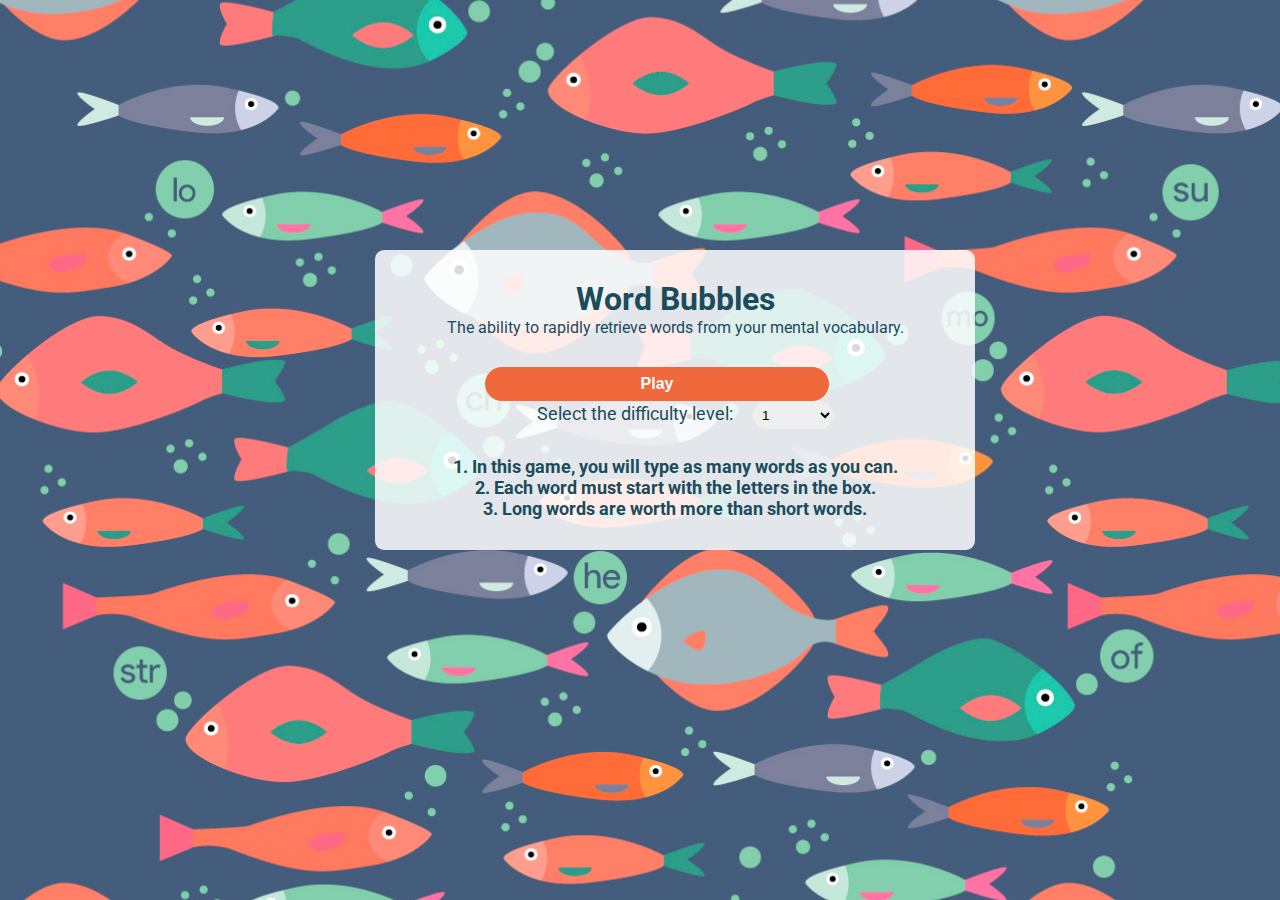
<file: index.html>
<!DOCTYPE html>
<html lang="en">
<head>
  <meta charset="UTF-8">
  <meta name="viewport" content="width=device-width, initial-scale=1.0">
  <title>Word Bubbles</title>
  <meta http-equiv="Content-Security-Policy" content="upgrade-insecure-requests"> 
  <link rel="stylesheet" href="https://use.fontawesome.com/releases/v5.11.2/css/all.css">
  <link href="https://fonts.googleapis.com/css2?family=Roboto:ital,wght@0,100;0,300;0,400;0,500;0,700;0,900;1,100;1,300;1,400;1,500;1,700;1,900&display=swap"
        rel="stylesheet">
  <link rel="stylesheet" href="styles.css">
</head>
<body>
  <div id="app"></div>
  <script src="script.js"></script>
</body>
</html>
</file>
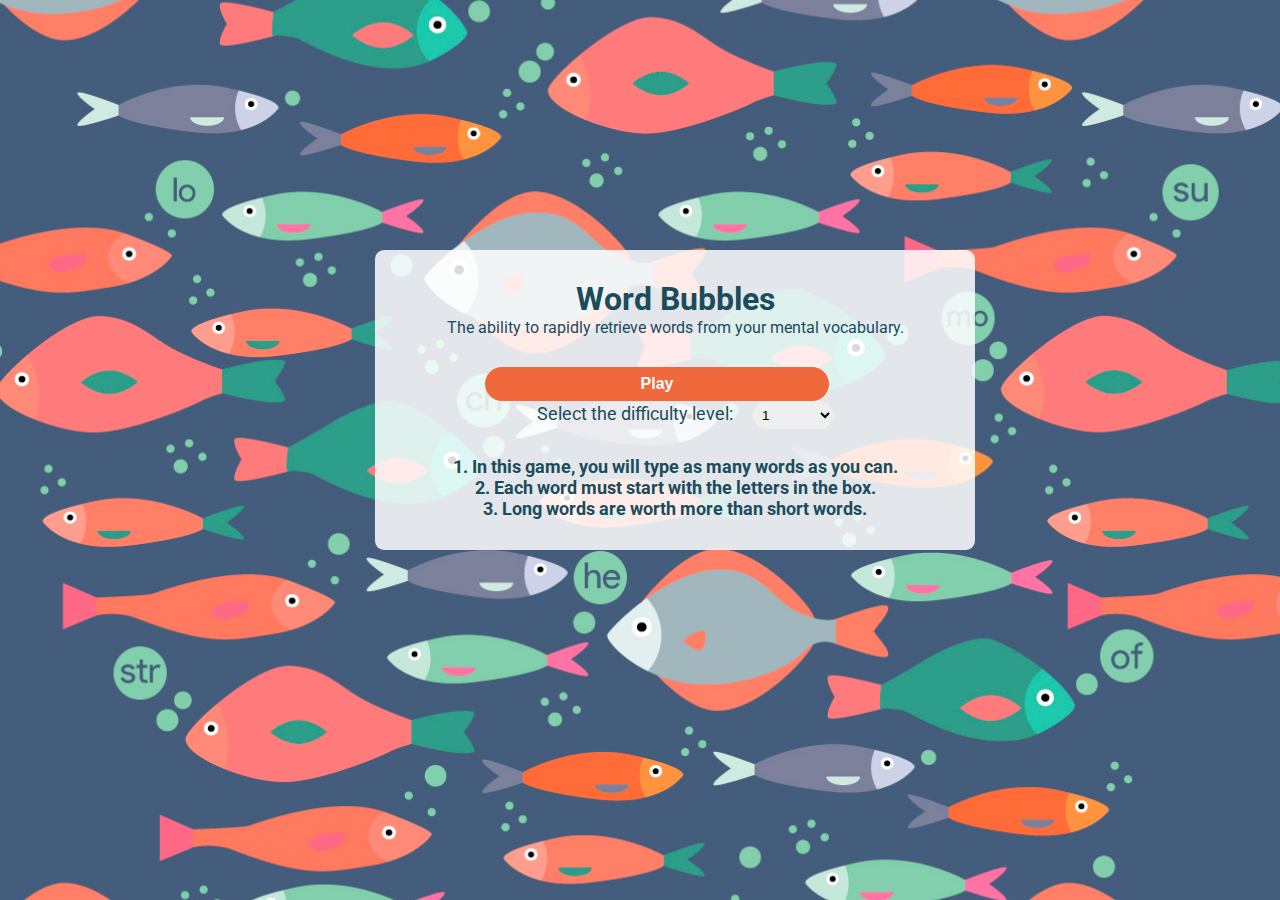
<file: wordBubbles.html>
<!DOCTYPE html>
<html lang="en">
<head>
  <meta charset="UTF-8">
  <meta name="viewport" content="width=device-width, initial-scale=1.0">
  <title>Word Bubbles</title>
  <meta http-equiv="Content-Security-Policy" content="upgrade-insecure-requests"> 
  <link rel="stylesheet" href="https://use.fontawesome.com/releases/v5.11.2/css/all.css">
  <link href="https://fonts.googleapis.com/css2?family=Roboto:ital,wght@0,100;0,300;0,400;0,500;0,700;0,900;1,100;1,300;1,400;1,500;1,700;1,900&display=swap"
        rel="stylesheet">
  <link rel="stylesheet" href="wordBubbles.css">
</head>
<body>
  <div id="app"></div>
  <script src="index.js"></script>
</body>
</html>
</file>
<file: styles.css>
* {
  margin: 0;
  padding: 0;
}

body {
  font-family: 'Roboto', 'Arial', sans-serif;
  box-sizing: border-box;
}

.own-game-main-container {
  background-image: url('../assets/img/wordbubbles/ownGame-startBackground-cut.png');
  background-repeat: no-repeat;
  height: 100vh;
  background-size: cover;
  background-position: center center;
}

.own-game-main-wrapper {
  position: absolute;
  width: 600px;
  height: 300px;
  border-radius: 9px;
  background-color: rgba(255, 255, 255, 0.85);
  left: calc(50% - 530px / 2);
  top: 250px;
}

.own-game-centered-block {
  margin-top: 30px;
  text-align: center;
}

.own-game-name-game {
  color: #1b4c5c
}

.own-game-description {
  color: #1a4a5f
}

button {
  transition: .3s;
}

#own-game-score {
  display: flex;
  flex-flow: column;
}

.own-game-score-points {
  font-size: 34px;
  color: #fff;
  text-align: center;
  opacity: 0;
  animation: opacityToggle 2.7s;
  -webkit-animation: opacityToggle 2.7s;
}

@-webkit-keyframes opacityToggle {
  0% {
    opacity: 1;
  }
  100% {
    opacity: 0;
  }
}

@keyframes opacityToggle {
  0% {
    opacity: 1;
  }
  100% {
    opacity: 0;
  }
}

.own-game-btn-wrapper {
  padding-top: 30px;
  width: 400px;
  margin: 0 auto;
}

.own-game-btn {
  border-radius: 17px;
  color: #fff;
  border: none;
  margin-left: 10px;
}

.own-game-how-to-play {
  width: 34px;
  text-align: center;
  font-size: 18px;
  font-weight: 800;
  height: 34px;
  outline: none;
  border: none;
  background-color: #969696;
}

.own-game-go-to-play {
  width: 86%;
  height: 34px;
  font-weight: 700;
  font-size: 16px;
  outline: none;
  border: none;
  background-color: #f0693c;
}

.own-game-btn:hover {
  background: #2EE59D;
  box-shadow: 0 15px 20px rgba(46, 229, 157, .4);
  color: white;
  transform: translateY(-5px);
}

button:active,
button:focus {
  outline: none;
}

.own-game-level-hard {
  position: absolute;
  left: 27%;
}

.own-game-hardness {
  margin-left: 16px;
  padding-left: 5px;
  border-radius: 14px;
  width: 80px;
  height: 28px;
  outline: none;
  border: none;
}

.own-game-hardness:active,
.own-game-hardness:hover {
  outline: none;
  border: none;
  border-radius: 14px;
}

.own-game-label-hardness {
  font-size: 18px;
  color: #1b4c5c;
}

.own-game-close-icon {
  position: absolute;
  right: 10px;
  width: 24px;
  height: 24px;
  outline: none;
  cursor: pointer;
  border: none;
  background-color: transparent;
  background-repeat: no-repeat;
  background-image: url('../assets/img/wordbubbles/close.png');
}

.own-game-close-icon:hover {
  transform: translateY(-5px);
}

.own-game-modal-window {
  position: absolute;
  left: calc(50% - 990px / 2);
  top: 150px;
  background-color: rgba(255, 255, 255, 0.9);
  height: 520px;
  width: 1000px;
  border-radius: 9px;
  padding: 15px;
}

.own-game-tooltip-points-wrapper {
  margin-top: 55px;
  text-align: center;
  color: #1b4c5c
}

.own-game-tooltip-points {
  font-size: 18px;
}

#own-game-modal-window-header {
  position: relative;
}

#own-game-how-to-play {
  position: absolute;
  color: #1b4c5c;
  text-align: center;
  left: calc(50% - 190px / 2);
}

.own-game-tooltip-points-column {
  justify-content: center;
  align-items: center;
}

.own-game-tooltip-img {
  width: 320px;
  padding-top: 40px;
}

#own-game-score-wrapper {
  text-align: center;
  padding-top: 90px;
  color: #fff;
  font-size: 55px;
}

.own-game-input-place {
  position: absolute;
  font-family: 'Roboto', sans-serif;
  display: flex;
  align-items: center;
  justify-content: center;
  bottom: 90px;
  width: 100%;
  color: rgb(33, 37, 41);
  height: 45px;
}

.own-game-game-input {
  width: calc(100% - 500px);
  border-radius: 22px;
  color: rgb(83, 94, 94);
  cursor: text;
  height: 44px;
  font-size: 22px;
  border: none;
  padding-left: 42px;
  outline: none;
}

.own-game-first-letters {
  position: relative;
  left: 40px;
  font-weight: 500;
  font-size: 22px;
}

.own-game-game-enter {
  height: 46px;
  width: 90px;
  border-radius: 23px;
  background-color: #f0693c;
  font-size: 18px;
  color: #fff;
  cursor: pointer;
  outline: none;
  border: none;
  margin-left: 10px;
}

.close-icon-game {
  position: absolute;
  top: 20px;
  right: 20px;
  width: 24px;
  height: 24px;
  outline: none;
  cursor: pointer;
  border: none;
  background-color: transparent;
  background-repeat: no-repeat;
  background-image: url('../assets/img/wordbubbles/close.png');
}

#own-game-output {
  position: absolute;
  top: 85px;
  left: 14px;
  width: 67px;
  height: 45px;
  text-align: center;
  border-radius: 5px;
  color: white;
  font-weight: 300;
  font-size: 32px;
  font-family: sans-serif;
}

#own-game-slider {
  display: none;
  position: absolute;
  height: 8px;
  bottom: 0;
  left: 0;
  background-color: white;
  width: 100%;
}

.own-game-ending-container {
  background-image: url('../assets/img/wordbubbles/ownGame-gameBackground-65.png');
  background-repeat: no-repeat;
  background-size: cover;
  background-position: center;
  height: 100vh;
}

#own-game__result-h1 {
  color: #1b4c5c;
  text-align: center;
}

#own-game__result-is {
  font-size: 50px;
  text-align: center;
  color: #1b4c5c;
  padding: 40px;
  font-weight: 300;
}

.own-game-modal-window-ending {
  position: absolute;
  left: calc(50% - 790px / 2);
  top: 150px;
  background-color: rgba(255, 255, 255, 0.9);
  height: 250px;
  width: 60%;
  border-radius: 9px;
  padding: 15px;
}

#own-game__previous-results {
  display: flex;
  flex-flow: row;
  justify-content: space-around;
  font-size: 20px;
  color: #f0693c;
  padding-top: 20px;
}

@media (max-width: 1024px) {
  .own-game-main-container {
    width: 1024px;
    height: 1366px;
  }

  .own-game-main-wrapper {
    width: 700px;
    height: 690px;
    left: calc(50% - 690px / 2);
    top: 150px;
  }

  .own-game-centered-block {
    margin-top: 60px;
  }

  .own-game-btn-wrapper {
    padding-top: 110px;
  }

  .own-game-name-game {
    font-size: 70px;
  }

  .own-game-description {
    font-size: 40px;
    padding-top: 30px;
  }

  .own-game-btn {
    border-radius: 45px;
    margin-left: 25px;
  }

  .own-game-how-to-play {
    width: 90px;
    text-align: center;
    font-size: 50px;
    height: 90px;
    font-weight: 700;
  }

  .own-game-go-to-play {
    width: 65%;
    height: 90px;
    font-weight: 500;
    font-size: 50px;
  }

  .own-game-modal-window {
    position: absolute;
    left: calc(50% - 820px / 2);
    top: 150px;
    background-color: rgba(255, 255, 255, 0.9);
    height: 1090px;
    width: 800px;
    border-radius: 9px;
    padding: 15px;

  }

  .own-game-tooltip-points-wrapper {
    display: none;
    flex-flow: column;
    justify-content: center;
    align-items: center;
    margin-top: 55px;
  }

  .own-game-tooltip-points {
    font-size: 30px;
  }

  #own-game-modal-window-header {
    position: relative;
  }

  #own-game-how-to-play {
    font-size: 50px;
    left: calc(50% - 365px / 2);
  }

  .own-game-tooltip-img {
    width: 420px;
    padding-top: 40px;
  }

  .own-game-label-hardness {
    font-size: 60px;
  }

  .own-game-hardness {
    font-size: 70px;
    height: 90px;
    width: 90px;
  }

  #own-game-output {
    position: absolute;
    top: 105px;
    left: 14px;
    border-radius: 5px;
    font-weight: 300;
    font-size: 32px;
  }
  
  #own-game-slider {
    display: none;
  }

  .own-game-input-place {
    bottom: 160px;
    height: 45px;
  }
  
  .own-game-game-input {
    width: 60%;
    border-radius: 50px;
    height: 100px;
    font-size: 60px;
    padding-left: 82px;
  }
  
  .own-game-first-letters {
    left: 81px;
    font-weight: 500;
    font-size: 60px;
  }
  
  .own-game-game-enter {
    height: 100px;
    width: 120px;
    border-radius: 50px;
    font-size: 40px;
    margin-left: 10px;
  }
  
  .own-game-score-points {
    font-size: 80px;
    color: #fff;
  }

  #own-game-score-wrapper {
    padding-top: 110px;
    font-size: 125px;
  }

  .own-game-ending-container {
    background-image: url('../assets/img/wordbubbles/ownGame-gameBackground-65.png');
    background-repeat: no-repeat;
    background-size: cover;
    background-position: center;
    width: 1024px;
    height: 1366px;
  }

  .own-game-modal-window-ending {
    left: calc(17% + 13px);
    top: 250px;
    height: 450px;
    width: 60%;
    border-radius: 9px;
    padding: 15px;
  }
  
  #own-game__result-h1 {
    font-size: 50px;
  }
  
  #own-game__result-is {
    font-size: 50px;
    text-align: center;
    color: #1b4c5c;
    padding: 40px;
    font-weight: 300;
  }
  
  #own-game__previous-results {
    display: flex;
    flex-flow: column;
    text-align: center;
    font-size: 35px;
    color: #f0693c;
    padding-top: 20px;
  }
}

@media (max-width: 768px) {
  .own-game-main-container {
    height: 1024px;
    width: 768px;
  }

  .own-game-main-wrapper {
    width: 700px;
    height: 600px;
    left: calc(50% - 700px / 2);
    top: 250px;
  }

  .own-game-btn-wrapper {
    padding-top: 30px;
  }

  .own-game-name-game {
    font-size: 60px;
  }

  .own-game-description {
    font-size: 38px;
    padding-top: 30px;
  }

  .own-game-btn {
    border-radius: 35px;
    margin-left: 25px;
  }

  .own-game-how-to-play {
    width: 70px;
    font-size: 40px;
    height: 70px;
    font-weight: 700;
  }

  .own-game-go-to-play {
    width: 65%;
    height: 70px;
    font-weight: 500;
    font-size: 40px;
  }

  .own-game-modal-window {
    position: absolute;
    left: calc(50% - 735px / 2);
    top: 50px;
    height: 900px;
    width: 700px;
  }

  #own-game-how-to-play {
    font-size: 50px;
    left: calc(50% - 365px / 2);
  }

  .own-game-tooltip-img {
    width: 300px;
    padding-top: 40px;
  }

  .own-game-label-hardness {
    font-size: 40px;
  }

  .own-game-hardness {
    font-size: 50px;
    height: 80px;
    width: 80px;
  }
  #own-game-output {
    position: absolute;
    top: 105px;
    left: 14px;
    border-radius: 5px;
    font-weight: 300;
    font-size: 32px;
  }
  
  #own-game-slider {
    height: 20px;
  }

  .own-game-input-place {
    position: absolute;
    font-family: 'Roboto', sans-serif;
    display: flex;
    align-items: center;
    justify-content: center;
    bottom: 140px;
    width: 100%;
    color: rgb(33, 37, 41);
    height: 45px;
  }
  
  .own-game-game-input {
    width: 60%;
    border-radius: 50px;
    height: 100px;
    font-size: 60px;
    padding-left: 82px;
  }
  
  .own-game-first-letters {
    left: 81px;
    font-weight: 500;
    font-size: 60px;
  }
  
  .own-game-game-enter {
    height: 100px;
    width: 120px;
    border-radius: 50px;
    font-size: 40px;
    margin-left: 10px;
  }
  
  .own-game-score-points {
    font-size: 80px;
    color: #fff;
  }

  #own-game-score-wrapper {
    padding-top: 110px;
    font-size: 125px;
  }
  .own-game-ending-container {
    background-image: url('../assets/img/wordbubbles/ownGame-gameBackground-65.png');
    background-repeat: no-repeat;
    background-size: cover;
    background-position: center;
    width: 768px;
    height: 1024px;
  }

  .own-game-modal-window-ending {
    left: calc(17% + 13px);
    top: 250px;
    height: 450px;
    width: 60%;
    border-radius: 9px;
    padding: 15px;
  }
  
  #own-game__result-h1 {
    font-size: 50px;
  }
  
  #own-game__result-is {
    font-size: 50px;
    text-align: center;
    color: #1b4c5c;
    padding: 40px;
    font-weight: 300;
  }
  
  #own-game__previous-results {
    font-size: 25px;
    color: #f0693c;
    padding-top: 20px;
  }
}

@media (max-width: 690px) {
  .own-game-main-container {
    height: 1014px;
  }

  .own-game-main-wrapper {
    width: 600px;
    height: 400px;
    left: calc(50% - 200px / 2);
    top: 250px;
  }

  .own-game-btn-wrapper {
    padding-top: 30px;
  }

  .own-game-name-game {
    font-size: 60px;
  }

  .own-game-description {
    font-size: 38px;
    padding-top: 30px;
  }

  .own-game-btn {
    border-radius: 35px;
    margin-left: 25px;
  }

  .own-game-how-to-play {
    width: 70px;
    font-size: 40px;
    height: 70px;
    font-weight: 700;
  }

  .own-game-go-to-play {
    width: 65%;
    height: 70px;
    font-weight: 500;
    font-size: 40px;
  }

  .own-game-modal-window {
    position: absolute;
    left: calc(50% - 735px / 2);
    top: 50px;
    height: 900px;
    width: 700px;
  }

  #own-game-how-to-play {
    font-size: 50px;
    left: calc(50% - 365px / 2);
  }

  .own-game-tooltip-img {
    width: 300px;
    padding-top: 40px;
  }
}

@media (max-width: 414px) {
  .own-game-main-container {
    height: 736px;
    width: 414px;
  }

  .own-game-main-wrapper {
    width: 390px;
    height: 510px;
    left: 3%;
    top: 170px;
  }

  .own-game-btn-wrapper {
    padding-top: 30px;
    width: 380px;
  }

  .own-game-name-game {
    font-size: 50px;
  }

  .own-game-description {
    font-size: 28px;
    padding-top: 30px;
  }

  .own-game-btn {
    border-radius: 25px;
    margin-left: 15px;
    font-size: 40px;
  }

  .own-game-how-to-play {
    width: 50px;
    height: 50px;
    font-weight: 700;
  }

  .own-game-go-to-play {
    width: 75%;
    height: 50px;
    font-weight: 500;
  }

  .own-game-label-hardness {
    font-size: 25px;
  }

  .own-game-hardness {
    font-size: 30px;
    height: 60px;
    width: 60px;
  }

  .own-game-modal-window {
    position: absolute;
    left: 3%;
    top: 90px;
    height: 550px;
    width: 355px;
    padding: 15px;
  }

  #own-game-how-to-play {
    font-size: 30px;
    left: 20%;
  }

  .own-game-tooltip-points {
    font-size: 20px;
  }
  .own-game-tooltip-img {
    width: 180px;
    padding-top: 10px;
  }
  
  .own-game-tooltip-points-wrapper {
    display: none;
    margin-top: 35px;
  }

  #own-game-output {
    top: 106px;
    left: 16px;
    font-size: 52px;
  }
  
  #own-game-slider {
    display: none;
  }

  .own-game-input-place {
    display: flex;
    flex-flow: column;
    bottom: 130px;
    height: 45px;
  }
  
  .own-game-game-input {
    width: 60%;
    border-radius: 10px;
    height: 80px;
    font-size: 33px;
    padding-left: 54px;
  }
  
  .own-game-first-letters {
    position: absolute;
    left: 70px;
    top: -18px;
    font-size: 35px;
  }
  
  .own-game-game-enter {
    height: 80px;
    width: calc(73% + 2px);
    border-radius: 10px;
    font-size: 35px;
    margin-left: 0;
  }
  
  .own-game-score-points {
    font-size: 50px;
    color: #fff;
  }

  #own-game-score-wrapper {
    padding-top: 110px;
    font-size: 80px;
  }

  .own-game-ending-container {
    background-image: url('../assets/img/wordbubbles/ownGame-gameBackground-65.png');
    background-repeat: no-repeat;
    background-size: cover;
    background-position: center;
    width: 414px;
    height: 736px;
  }

  .own-game-modal-window-ending {
    left: 10%;
    top: 150px;
    height: 400px;
    width: 73%;
    border-radius: 9px;
    padding: 15px;
  }
  
  #own-game__result-h1 {
    font-size: 50px;
  }
  
  #own-game__result-is {
    font-size: 40px;
    text-align: center;
    color: #1b4c5c;
    padding: 30px;
    font-weight: 300;
  }
  
  #own-game__previous-results {
    display: flex;
    flex-flow: column;
    text-align: center;
    font-size: 20px;
    color: #f0693c;
    padding-top: 20px;
  }
}

@media (max-width: 411px) and (min-width: 400px) {
  .own-game-main-container {
    height: 823px;
    width: 411px;
  }

  .own-game-main-wrapper {
    width: 390px;
    height: 510px;
    left: 3%;
    top: 170px;
  }

  .own-game-btn-wrapper {
    padding-top: 30px;
    width: 380px;
  }

  .own-game-name-game {
    font-size: 50px;
  }

  .own-game-description {
    font-size: 28px;
    padding-top: 30px;
  }

  .own-game-btn {
    border-radius: 25px;
    margin-left: 15px;
    font-size: 40px;
  }

  .own-game-how-to-play {
    width: 50px;
    height: 50px;
    font-weight: 700;
  }

  .own-game-go-to-play {
    width: 75%;
    height: 50px;
    font-weight: 500;
  }

  .own-game-label-hardness {
    font-size: 25px;
  }

  .own-game-hardness {
    font-size: 30px;
    height: 60px;
    width: 60px;
  }

  .own-game-modal-window {
    position: absolute;
    left: 3%;
    top: 90px;
    height: 550px;
    width: 355px;
    padding: 15px;
  }

  #own-game-how-to-play {
    font-size: 30px;
    left: 20%;
  }

  .own-game-tooltip-points {
    font-size: 20px;
  }
  .own-game-tooltip-img {
    width: 180px;
    padding-top: 10px;
  }
  
  .own-game-tooltip-points-wrapper {
    display: none;
    margin-top: 35px;
  }

    .own-game-ending-container {
    background-image: url('../assets/img/wordbubbles/ownGame-gameBackground-65.png');
    background-repeat: no-repeat;
    background-size: cover;
    background-position: center;
    width: 411px;
    height: 823px;
  }

  .own-game-modal-window-ending {
    left: 10%;
    top: 150px;
    height: 450px;
    width: 73%;
    border-radius: 9px;
    padding: 15px;
  }
  
  #own-game__result-h1 {
    font-size: 50px;
  }
  
  #own-game__result-is {
    font-size: 40px;
    text-align: center;
    color: #1b4c5c;
    padding: 30px;
    font-weight: 300;
  }
  
  #own-game__previous-results {
    display: flex;
    flex-flow: column;
    text-align: center;
    font-size: 23px;
    color: #f0693c;
    padding-top: 20px;
  }
}

@media (max-width: 375px) {
  .own-game-main-container {
    height: 812px;
    width: 375px;
  }

  .own-game-main-wrapper {
    width: 350px;
    height: 520px;
    left: calc(50% - 350px / 2);
    top: 130px;
  }

  .own-game-btn-wrapper {
    padding-top: 10px;
    width: 350px;
  }

  .own-game-name-game {
    font-size: 57px;
  }

  .own-game-description {
    font-size: 30px;
    padding-top: 30px;
  }

  .own-game-btn {
    border-radius: 35px;
    margin-left: 10px;
  }

  .own-game-how-to-play {
    width: 70px;
    font-size: 35px;
    height: 70px;
    font-weight: 700;
  }

  .own-game-go-to-play {
    width: 70%;
    height: 70px;
    font-weight: 500;
    font-size: 40px;
  }

  .own-game-level-hard {
    left: 8%;
  }
  .own-game-label-hardness {
    font-size: 28px;
  }

  .own-game-hardness {
    font-size: 28px;
    height: 60px;
    width: 60px;
  }

  .own-game-modal-window {
    position: absolute;
    left: 3%;
    top: 60px;
    height: 650px;
    width: 325px;
    padding: 15px;
  }

  #own-game-how-to-play {
    font-size: 30px;
    left: 20%;
  }

  .own-game-tooltip-points {
    font-size: 20px;
  }
  .own-game-tooltip-img {
    width: 200px;
    padding-top: 10px;
  }
  
  .own-game-tooltip-points-wrapper {
    display: none;
    margin-top: 35px;
  }

  #own-game-output {
    top: 106px;
    left: 16px;
    font-size: 52px;
  }
  
  #own-game-slider {
    display: none;
  }

  .own-game-input-place {
    display: flex;
    flex-flow: column;
    bottom: 130px;
    height: 45px;
  }
  
  .own-game-game-input {
    width: 60%;
    border-radius: 10px;
    height: 80px;
    font-size: 33px;
    padding-left: 64px;
  }
  
  .own-game-first-letters {
    position: absolute;
    left: 70px;
    top: -19px;
    font-size: 35px;
  }
  
  .own-game-game-enter {
    height: 80px;
    width: 77%;
    border-radius: 10px;
    font-size: 35px;
    margin-left: 0;
  }
  
  .own-game-score-points {
    font-size: 50px;
    color: #fff;
  }

  #own-game-score-wrapper {
    padding-top: 110px;
    font-size: 80px;
  }

  .own-game-ending-container {
    background-image: url('../assets/img/wordbubbles/ownGame-gameBackground-65.png');
    background-repeat: no-repeat;
    background-size: cover;
    background-position: center;
    width: 375px;
    height: 812px;
  }

  .own-game-modal-window-ending {
    left: 10%;
    top: 150px;
    height: 450px;
    width: 73%;
    border-radius: 9px;
    padding: 15px;
  }
  
  #own-game__result-h1 {
    font-size: 50px;
  }
  
  #own-game__result-is {
    font-size: 40px;
    text-align: center;
    color: #1b4c5c;
    padding: 30px;
    font-weight: 300;
  }
  
  #own-game__previous-results {
    display: flex;
    flex-flow: column;
    text-align: center;
    font-size: 20px;
    color: #f0693c;
    padding-top: 20px;
  }
}

@media (max-width: 360px) {
  .own-game-main-container {
    height: 640px;
    width: 360px;
  }

  .own-game-main-wrapper {
    width: 340px;
    height: 420px;
    left: calc(2% + 2px);
    top: 120px;
  }

  .own-game-btn-wrapper {
    padding-top: 20px;
    width: 350px;
  }

  .own-game-name-game {
    font-size: 40px;
  }

  .own-game-description {
    font-size: 25px;
    padding-top: 10px;
  }

  .own-game-btn {
    border-radius: 35px;
    margin-left: 10px;
    font-size: 40px;
  }

  .own-game-how-to-play {
    width: 50px;
    height: 50px;
    font-weight: 400;
  }

  .own-game-go-to-play {
    width: 70%;
    height: 50px;
    font-weight: 500;
  }

  .own-game-label-hardness {
    font-size: 20px;
  }

  .own-game-hardness {
    font-size: 20px;
    height: 50px;
    width: 50px;
  }

  .own-game-modal-window {
    position: absolute;
    left: 3%;
    top: 30px;
    height: 550px;
    width: 305px;
    padding: 15px;
  }

  #own-game-how-to-play {
    font-size: 30px;
    left: 20%;
  }

  .own-game-tooltip-points {
    font-size: 20px;
  }
  .own-game-tooltip-img {
    width: 180px;
    padding-top: 10px;
  }
  
  .own-game-tooltip-points-wrapper {
    display: none;
    margin-top: 35px;
  }

  .own-game-game-input {
    padding-left: 75px;
  }
  
  .own-game-first-letters {
    position: absolute;
    left: 66px;
    top: -17px;
    font-size: 35px;
  }

  .own-game-game-enter {
    width: 77%;
  }

  .own-game-ending-container {
    background-image: url('../assets/img/wordbubbles/ownGame-gameBackground-65.png');
    background-repeat: no-repeat;
    background-size: cover;
    background-position: center;
    width: 360px;
    height: 640px;
  }

  .own-game-modal-window-ending {
    left: 10%;
    top: 90px;
    height: 450px;
    width: 73%;
    border-radius: 9px;
    padding: 15px;
  }
  
  #own-game__result-h1 {
    font-size: 50px;
  }
  
  #own-game__result-is {
    font-size: 40px;
    text-align: center;
    color: #1b4c5c;
    padding: 30px;
    font-weight: 300;
  }
  
  #own-game__previous-results {
    display: flex;
    flex-flow: column;
    text-align: center;
    font-size: 23px;
    color: #f0693c;
    padding-top: 20px;
  }
}

@media (max-width: 330px) {
  .own-game-main-container {
    height: 568px;
    width: 320px;
  }

  .own-game-main-wrapper {
    width: 300px;
    height: 440px;
    left: calc(50% - 300px / 2);
    top: 60px;
  }

  .own-game-btn-wrapper {
    padding-top: 10px;
    width: 300px;
  }

  .own-game-name-game {
    font-size: 50px;
  }

  .own-game-description {
    font-size: 20px;
    padding-top: 20px;
  }

  .own-game-btn {
    border-radius: 40px;
    margin-left: 9px;
    font-size: 30px;
  }

  .own-game-how-to-play {
    width: 60px;
    height: 60px;
    font-weight: 700;
  }

  .own-game-go-to-play {
    width: 70%;
    height: 60px;
    font-weight: 500;
  }

  .own-game-modal-window {
    left: calc(1% + 1px);
    top: 60px;
    height: 470px;
    width: 280px;
    padding: 15px;
  }

  #own-game-how-to-play {
    font-size: 30px;
    left: 20%;
  }

  .own-game-tooltip-points {
    font-size: 16px;
  }
  .own-game-tooltip-img {
    width: 160px;
    padding-top: 10px;
  }
  
  .own-game-tooltip-points-wrapper {
    display: none;
    margin-top: 35px;
  }

  
  .own-game-input-place {
    bottom: 130px;
    height: 45px;
  }
  
  .own-game-game-input {
    width: 60%;
    border-radius: 10px;
    height: 80px;
    font-size: 33px;
    padding-left: 78px;
  }
  
  .own-game-first-letters {
    position: absolute;
    left: 60px;
    top: -18px;
    font-size: 35px;
  }
  
  .own-game-game-enter {
    height: 80px;
    width: 84%;
    border-radius: 10px;
    font-size: 35px;
    margin-left: 0;
  }
  
  .own-game-score-points {
    font-size: 50px;
    color: #fff;
  }

  #own-game-score-wrapper {
    padding-top: 110px;
    font-size: 80px;
  }

  .own-game-ending-container {
    background-image: url('../assets/img/wordbubbles/ownGame-gameBackground-65.png');
    background-repeat: no-repeat;
    background-size: cover;
    background-position: center;
    width: 320px;
    height: 568px;
  }

  .own-game-modal-window-ending {
    left: 10%;
    top: 40px;
    height: 450px;
    width: 70%;
    border-radius: 9px;
    padding: 15px;
  }
  
  #own-game__result-h1 {
    font-size: 50px;
  }
  
  #own-game__result-is {
    font-size: 40px;
    text-align: center;
    color: #1b4c5c;
    padding: 30px;
    font-weight: 300;
  }
  
  #own-game__previous-results {
    display: flex;
    flex-flow: column;
    text-align: center;
    font-size: 20px;
    color: #f0693c;
    padding-top: 20px;
  }
}
</file>
<file: wordBubbles.css>
* {
  margin: 0;
  padding: 0;
}

body {
  font-family: 'Roboto', 'Arial', sans-serif;
  box-sizing: border-box;
}

.own-game-main-container {
  background-image: url('../assets/img/wordbubbles/ownGame-startBackground-cut.png');
  background-repeat: no-repeat;
  height: 100vh;
  background-size: cover;
  background-position: center center;
}

.own-game-main-wrapper {
  position: absolute;
  width: 600px;
  height: 300px;
  border-radius: 9px;
  background-color: rgba(255, 255, 255, 0.85);
  left: calc(50% - 530px / 2);
  top: 250px;
}

.own-game-centered-block {
  margin-top: 30px;
  text-align: center;
}

.own-game-name-game {
  color: #1b4c5c
}

.own-game-description {
  color: #1a4a5f
}

button {
  transition: .3s;
}

#own-game-score {
  display: flex;
  flex-flow: column;
}

.own-game-score-points {
  font-size: 34px;
  color: #fff;
  text-align: center;
  opacity: 0;
  animation: opacityToggle 2.7s;
  -webkit-animation: opacityToggle 2.7s;
}

@-webkit-keyframes opacityToggle {
  0% {
    opacity: 1;
  }
  100% {
    opacity: 0;
  }
}

@keyframes opacityToggle {
  0% {
    opacity: 1;
  }
  100% {
    opacity: 0;
  }
}

.own-game-btn-wrapper {
  padding-top: 30px;
  width: 400px;
  margin: 0 auto;
}

.own-game-btn {
  border-radius: 17px;
  color: #fff;
  border: none;
  margin-left: 10px;
}

.own-game-how-to-play {
  width: 34px;
  text-align: center;
  font-size: 18px;
  font-weight: 800;
  height: 34px;
  outline: none;
  border: none;
  background-color: #969696;
}

.own-game-go-to-play {
  width: 86%;
  height: 34px;
  font-weight: 700;
  font-size: 16px;
  outline: none;
  border: none;
  background-color: #f0693c;
}

.own-game-btn:hover {
  background: #2EE59D;
  box-shadow: 0 15px 20px rgba(46, 229, 157, .4);
  color: white;
  transform: translateY(-5px);
}

button:active,
button:focus {
  outline: none;
}

.own-game-level-hard {
  position: absolute;
  left: 27%;
}

.own-game-hardness {
  margin-left: 16px;
  padding-left: 5px;
  border-radius: 14px;
  width: 80px;
  height: 28px;
  outline: none;
  border: none;
}

.own-game-hardness:active,
.own-game-hardness:hover {
  outline: none;
  border: none;
  border-radius: 14px;
}

.own-game-label-hardness {
  font-size: 18px;
  color: #1b4c5c;
}

.own-game-close-icon {
  position: absolute;
  right: 10px;
  width: 24px;
  height: 24px;
  outline: none;
  cursor: pointer;
  border: none;
  background-color: transparent;
  background-repeat: no-repeat;
  background-image: url('../assets/img/wordbubbles/close.png');
}

.own-game-close-icon:hover {
  transform: translateY(-5px);
}

.own-game-modal-window {
  position: absolute;
  left: calc(50% - 990px / 2);
  top: 150px;
  background-color: rgba(255, 255, 255, 0.9);
  height: 520px;
  width: 1000px;
  border-radius: 9px;
  padding: 15px;
}

.own-game-tooltip-points-wrapper {
  margin-top: 55px;
  text-align: center;
  color: #1b4c5c
}

.own-game-tooltip-points {
  font-size: 18px;
}

#own-game-modal-window-header {
  position: relative;
}

#own-game-how-to-play {
  position: absolute;
  color: #1b4c5c;
  text-align: center;
  left: calc(50% - 190px / 2);
}

.own-game-tooltip-points-column {
  justify-content: center;
  align-items: center;
}

.own-game-tooltip-img {
  width: 320px;
  padding-top: 40px;
}

#own-game-score-wrapper {
  text-align: center;
  padding-top: 90px;
  color: #fff;
  font-size: 55px;
}

.own-game-input-place {
  position: absolute;
  font-family: 'Roboto', sans-serif;
  display: flex;
  align-items: center;
  justify-content: center;
  bottom: 90px;
  width: 100%;
  color: rgb(33, 37, 41);
  height: 45px;
}

.own-game-game-input {
  width: calc(100% - 500px);
  border-radius: 22px;
  color: rgb(83, 94, 94);
  cursor: text;
  height: 44px;
  font-size: 22px;
  border: none;
  padding-left: 42px;
  outline: none;
}

.own-game-first-letters {
  position: relative;
  left: 40px;
  font-weight: 500;
  font-size: 22px;
}

.own-game-game-enter {
  height: 46px;
  width: 90px;
  border-radius: 23px;
  background-color: #f0693c;
  font-size: 18px;
  color: #fff;
  cursor: pointer;
  outline: none;
  border: none;
  margin-left: 10px;
}

.close-icon-game {
  position: absolute;
  top: 20px;
  right: 20px;
  width: 24px;
  height: 24px;
  outline: none;
  cursor: pointer;
  border: none;
  background-color: transparent;
  background-repeat: no-repeat;
  background-image: url('../assets/img/wordbubbles/close.png');
}

#own-game-output {
  position: absolute;
  top: 85px;
  left: 14px;
  width: 67px;
  height: 45px;
  text-align: center;
  border-radius: 5px;
  color: white;
  font-weight: 300;
  font-size: 32px;
  font-family: sans-serif;
}

#own-game-slider {
  display: none;
  position: absolute;
  height: 8px;
  bottom: 0;
  left: 0;
  background-color: white;
  width: 100%;
}

.own-game-ending-container {
  background-image: url('../assets/img/wordbubbles/ownGame-gameBackground-65.png');
  background-repeat: no-repeat;
  background-size: cover;
  background-position: center;
  height: 100vh;
}

#own-game__result-h1 {
  color: #1b4c5c;
  text-align: center;
}

#own-game__result-is {
  font-size: 50px;
  text-align: center;
  color: #1b4c5c;
  padding: 40px;
  font-weight: 300;
}

.own-game-modal-window-ending {
  position: absolute;
  left: calc(50% - 790px / 2);
  top: 150px;
  background-color: rgba(255, 255, 255, 0.9);
  height: 250px;
  width: 60%;
  border-radius: 9px;
  padding: 15px;
}

#own-game__previous-results {
  display: flex;
  flex-flow: row;
  justify-content: space-around;
  font-size: 20px;
  color: #f0693c;
  padding-top: 20px;
}

@media (max-width: 1024px) {
  .own-game-main-container {
    width: 1024px;
    height: 1366px;
  }

  .own-game-main-wrapper {
    width: 700px;
    height: 690px;
    left: calc(50% - 690px / 2);
    top: 150px;
  }

  .own-game-centered-block {
    margin-top: 60px;
  }

  .own-game-btn-wrapper {
    padding-top: 110px;
  }

  .own-game-name-game {
    font-size: 70px;
  }

  .own-game-description {
    font-size: 40px;
    padding-top: 30px;
  }

  .own-game-btn {
    border-radius: 45px;
    margin-left: 25px;
  }

  .own-game-how-to-play {
    width: 90px;
    text-align: center;
    font-size: 50px;
    height: 90px;
    font-weight: 700;
  }

  .own-game-go-to-play {
    width: 65%;
    height: 90px;
    font-weight: 500;
    font-size: 50px;
  }

  .own-game-modal-window {
    position: absolute;
    left: calc(50% - 820px / 2);
    top: 150px;
    background-color: rgba(255, 255, 255, 0.9);
    height: 1090px;
    width: 800px;
    border-radius: 9px;
    padding: 15px;

  }

  .own-game-tooltip-points-wrapper {
    display: none;
    flex-flow: column;
    justify-content: center;
    align-items: center;
    margin-top: 55px;
  }

  .own-game-tooltip-points {
    font-size: 30px;
  }

  #own-game-modal-window-header {
    position: relative;
  }

  #own-game-how-to-play {
    font-size: 50px;
    left: calc(50% - 365px / 2);
  }

  .own-game-tooltip-img {
    width: 420px;
    padding-top: 40px;
  }

  .own-game-label-hardness {
    font-size: 60px;
  }

  .own-game-hardness {
    font-size: 70px;
    height: 90px;
    width: 90px;
  }

  #own-game-output {
    position: absolute;
    top: 105px;
    left: 14px;
    border-radius: 5px;
    font-weight: 300;
    font-size: 32px;
  }
  
  #own-game-slider {
    display: none;
  }

  .own-game-input-place {
    bottom: 160px;
    height: 45px;
  }
  
  .own-game-game-input {
    width: 60%;
    border-radius: 50px;
    height: 100px;
    font-size: 60px;
    padding-left: 82px;
  }
  
  .own-game-first-letters {
    left: 81px;
    font-weight: 500;
    font-size: 60px;
  }
  
  .own-game-game-enter {
    height: 100px;
    width: 120px;
    border-radius: 50px;
    font-size: 40px;
    margin-left: 10px;
  }
  
  .own-game-score-points {
    font-size: 80px;
    color: #fff;
  }

  #own-game-score-wrapper {
    padding-top: 110px;
    font-size: 125px;
  }

  .own-game-ending-container {
    background-image: url('../assets/img/wordbubbles/ownGame-gameBackground-65.png');
    background-repeat: no-repeat;
    background-size: cover;
    background-position: center;
    width: 1024px;
    height: 1366px;
  }

  .own-game-modal-window-ending {
    left: calc(17% + 13px);
    top: 250px;
    height: 450px;
    width: 60%;
    border-radius: 9px;
    padding: 15px;
  }
  
  #own-game__result-h1 {
    font-size: 50px;
  }
  
  #own-game__result-is {
    font-size: 50px;
    text-align: center;
    color: #1b4c5c;
    padding: 40px;
    font-weight: 300;
  }
  
  #own-game__previous-results {
    display: flex;
    flex-flow: column;
    text-align: center;
    font-size: 35px;
    color: #f0693c;
    padding-top: 20px;
  }
}

@media (max-width: 768px) {
  .own-game-main-container {
    height: 1024px;
    width: 768px;
  }

  .own-game-main-wrapper {
    width: 700px;
    height: 600px;
    left: calc(50% - 700px / 2);
    top: 250px;
  }

  .own-game-btn-wrapper {
    padding-top: 30px;
  }

  .own-game-name-game {
    font-size: 60px;
  }

  .own-game-description {
    font-size: 38px;
    padding-top: 30px;
  }

  .own-game-btn {
    border-radius: 35px;
    margin-left: 25px;
  }

  .own-game-how-to-play {
    width: 70px;
    font-size: 40px;
    height: 70px;
    font-weight: 700;
  }

  .own-game-go-to-play {
    width: 65%;
    height: 70px;
    font-weight: 500;
    font-size: 40px;
  }

  .own-game-modal-window {
    position: absolute;
    left: calc(50% - 735px / 2);
    top: 50px;
    height: 900px;
    width: 700px;
  }

  #own-game-how-to-play {
    font-size: 50px;
    left: calc(50% - 365px / 2);
  }

  .own-game-tooltip-img {
    width: 300px;
    padding-top: 40px;
  }

  .own-game-label-hardness {
    font-size: 40px;
  }

  .own-game-hardness {
    font-size: 50px;
    height: 80px;
    width: 80px;
  }
  #own-game-output {
    position: absolute;
    top: 105px;
    left: 14px;
    border-radius: 5px;
    font-weight: 300;
    font-size: 32px;
  }
  
  #own-game-slider {
    height: 20px;
  }

  .own-game-input-place {
    position: absolute;
    font-family: 'Roboto', sans-serif;
    display: flex;
    align-items: center;
    justify-content: center;
    bottom: 140px;
    width: 100%;
    color: rgb(33, 37, 41);
    height: 45px;
  }
  
  .own-game-game-input {
    width: 60%;
    border-radius: 50px;
    height: 100px;
    font-size: 60px;
    padding-left: 82px;
  }
  
  .own-game-first-letters {
    left: 81px;
    font-weight: 500;
    font-size: 60px;
  }
  
  .own-game-game-enter {
    height: 100px;
    width: 120px;
    border-radius: 50px;
    font-size: 40px;
    margin-left: 10px;
  }
  
  .own-game-score-points {
    font-size: 80px;
    color: #fff;
  }

  #own-game-score-wrapper {
    padding-top: 110px;
    font-size: 125px;
  }
  .own-game-ending-container {
    background-image: url('../assets/img/wordbubbles/ownGame-gameBackground-65.png');
    background-repeat: no-repeat;
    background-size: cover;
    background-position: center;
    width: 768px;
    height: 1024px;
  }

  .own-game-modal-window-ending {
    left: calc(17% + 13px);
    top: 250px;
    height: 450px;
    width: 60%;
    border-radius: 9px;
    padding: 15px;
  }
  
  #own-game__result-h1 {
    font-size: 50px;
  }
  
  #own-game__result-is {
    font-size: 50px;
    text-align: center;
    color: #1b4c5c;
    padding: 40px;
    font-weight: 300;
  }
  
  #own-game__previous-results {
    font-size: 25px;
    color: #f0693c;
    padding-top: 20px;
  }
}

@media (max-width: 690px) {
  .own-game-main-container {
    height: 1014px;
  }

  .own-game-main-wrapper {
    width: 600px;
    height: 400px;
    left: calc(50% - 200px / 2);
    top: 250px;
  }

  .own-game-btn-wrapper {
    padding-top: 30px;
  }

  .own-game-name-game {
    font-size: 60px;
  }

  .own-game-description {
    font-size: 38px;
    padding-top: 30px;
  }

  .own-game-btn {
    border-radius: 35px;
    margin-left: 25px;
  }

  .own-game-how-to-play {
    width: 70px;
    font-size: 40px;
    height: 70px;
    font-weight: 700;
  }

  .own-game-go-to-play {
    width: 65%;
    height: 70px;
    font-weight: 500;
    font-size: 40px;
  }

  .own-game-modal-window {
    position: absolute;
    left: calc(50% - 735px / 2);
    top: 50px;
    height: 900px;
    width: 700px;
  }

  #own-game-how-to-play {
    font-size: 50px;
    left: calc(50% - 365px / 2);
  }

  .own-game-tooltip-img {
    width: 300px;
    padding-top: 40px;
  }
}

@media (max-width: 414px) {
  .own-game-main-container {
    height: 736px;
    width: 414px;
  }

  .own-game-main-wrapper {
    width: 390px;
    height: 510px;
    left: 3%;
    top: 170px;
  }

  .own-game-btn-wrapper {
    padding-top: 30px;
    width: 380px;
  }

  .own-game-name-game {
    font-size: 50px;
  }

  .own-game-description {
    font-size: 28px;
    padding-top: 30px;
  }

  .own-game-btn {
    border-radius: 25px;
    margin-left: 15px;
    font-size: 40px;
  }

  .own-game-how-to-play {
    width: 50px;
    height: 50px;
    font-weight: 700;
  }

  .own-game-go-to-play {
    width: 75%;
    height: 50px;
    font-weight: 500;
  }

  .own-game-label-hardness {
    font-size: 25px;
  }

  .own-game-hardness {
    font-size: 30px;
    height: 60px;
    width: 60px;
  }

  .own-game-modal-window {
    position: absolute;
    left: 3%;
    top: 90px;
    height: 550px;
    width: 355px;
    padding: 15px;
  }

  #own-game-how-to-play {
    font-size: 30px;
    left: 20%;
  }

  .own-game-tooltip-points {
    font-size: 20px;
  }
  .own-game-tooltip-img {
    width: 180px;
    padding-top: 10px;
  }
  
  .own-game-tooltip-points-wrapper {
    display: none;
    margin-top: 35px;
  }

  #own-game-output {
    top: 106px;
    left: 16px;
    font-size: 52px;
  }
  
  #own-game-slider {
    display: none;
  }

  .own-game-input-place {
    display: flex;
    flex-flow: column;
    bottom: 130px;
    height: 45px;
  }
  
  .own-game-game-input {
    width: 60%;
    border-radius: 10px;
    height: 80px;
    font-size: 33px;
    padding-left: 54px;
  }
  
  .own-game-first-letters {
    position: absolute;
    left: 70px;
    top: -18px;
    font-size: 35px;
  }
  
  .own-game-game-enter {
    height: 80px;
    width: calc(73% + 2px);
    border-radius: 10px;
    font-size: 35px;
    margin-left: 0;
  }
  
  .own-game-score-points {
    font-size: 50px;
    color: #fff;
  }

  #own-game-score-wrapper {
    padding-top: 110px;
    font-size: 80px;
  }

  .own-game-ending-container {
    background-image: url('../assets/img/wordbubbles/ownGame-gameBackground-65.png');
    background-repeat: no-repeat;
    background-size: cover;
    background-position: center;
    width: 414px;
    height: 736px;
  }

  .own-game-modal-window-ending {
    left: 10%;
    top: 150px;
    height: 400px;
    width: 73%;
    border-radius: 9px;
    padding: 15px;
  }
  
  #own-game__result-h1 {
    font-size: 50px;
  }
  
  #own-game__result-is {
    font-size: 40px;
    text-align: center;
    color: #1b4c5c;
    padding: 30px;
    font-weight: 300;
  }
  
  #own-game__previous-results {
    display: flex;
    flex-flow: column;
    text-align: center;
    font-size: 20px;
    color: #f0693c;
    padding-top: 20px;
  }
}

@media (max-width: 411px) and (min-width: 400px) {
  .own-game-main-container {
    height: 823px;
    width: 411px;
  }

  .own-game-main-wrapper {
    width: 390px;
    height: 510px;
    left: 3%;
    top: 170px;
  }

  .own-game-btn-wrapper {
    padding-top: 30px;
    width: 380px;
  }

  .own-game-name-game {
    font-size: 50px;
  }

  .own-game-description {
    font-size: 28px;
    padding-top: 30px;
  }

  .own-game-btn {
    border-radius: 25px;
    margin-left: 15px;
    font-size: 40px;
  }

  .own-game-how-to-play {
    width: 50px;
    height: 50px;
    font-weight: 700;
  }

  .own-game-go-to-play {
    width: 75%;
    height: 50px;
    font-weight: 500;
  }

  .own-game-label-hardness {
    font-size: 25px;
  }

  .own-game-hardness {
    font-size: 30px;
    height: 60px;
    width: 60px;
  }

  .own-game-modal-window {
    position: absolute;
    left: 3%;
    top: 90px;
    height: 550px;
    width: 355px;
    padding: 15px;
  }

  #own-game-how-to-play {
    font-size: 30px;
    left: 20%;
  }

  .own-game-tooltip-points {
    font-size: 20px;
  }
  .own-game-tooltip-img {
    width: 180px;
    padding-top: 10px;
  }
  
  .own-game-tooltip-points-wrapper {
    display: none;
    margin-top: 35px;
  }

    .own-game-ending-container {
    background-image: url('../assets/img/wordbubbles/ownGame-gameBackground-65.png');
    background-repeat: no-repeat;
    background-size: cover;
    background-position: center;
    width: 411px;
    height: 823px;
  }

  .own-game-modal-window-ending {
    left: 10%;
    top: 150px;
    height: 450px;
    width: 73%;
    border-radius: 9px;
    padding: 15px;
  }
  
  #own-game__result-h1 {
    font-size: 50px;
  }
  
  #own-game__result-is {
    font-size: 40px;
    text-align: center;
    color: #1b4c5c;
    padding: 30px;
    font-weight: 300;
  }
  
  #own-game__previous-results {
    display: flex;
    flex-flow: column;
    text-align: center;
    font-size: 23px;
    color: #f0693c;
    padding-top: 20px;
  }
}

@media (max-width: 375px) {
  .own-game-main-container {
    height: 812px;
    width: 375px;
  }

  .own-game-main-wrapper {
    width: 350px;
    height: 520px;
    left: calc(50% - 350px / 2);
    top: 130px;
  }

  .own-game-btn-wrapper {
    padding-top: 10px;
    width: 350px;
  }

  .own-game-name-game {
    font-size: 57px;
  }

  .own-game-description {
    font-size: 30px;
    padding-top: 30px;
  }

  .own-game-btn {
    border-radius: 35px;
    margin-left: 10px;
  }

  .own-game-how-to-play {
    width: 70px;
    font-size: 35px;
    height: 70px;
    font-weight: 700;
  }

  .own-game-go-to-play {
    width: 70%;
    height: 70px;
    font-weight: 500;
    font-size: 40px;
  }

  .own-game-level-hard {
    left: 8%;
  }
  .own-game-label-hardness {
    font-size: 28px;
  }

  .own-game-hardness {
    font-size: 28px;
    height: 60px;
    width: 60px;
  }

  .own-game-modal-window {
    position: absolute;
    left: 3%;
    top: 60px;
    height: 650px;
    width: 325px;
    padding: 15px;
  }

  #own-game-how-to-play {
    font-size: 30px;
    left: 20%;
  }

  .own-game-tooltip-points {
    font-size: 20px;
  }
  .own-game-tooltip-img {
    width: 200px;
    padding-top: 10px;
  }
  
  .own-game-tooltip-points-wrapper {
    display: none;
    margin-top: 35px;
  }

  #own-game-output {
    top: 106px;
    left: 16px;
    font-size: 52px;
  }
  
  #own-game-slider {
    display: none;
  }

  .own-game-input-place {
    display: flex;
    flex-flow: column;
    bottom: 130px;
    height: 45px;
  }
  
  .own-game-game-input {
    width: 60%;
    border-radius: 10px;
    height: 80px;
    font-size: 33px;
    padding-left: 64px;
  }
  
  .own-game-first-letters {
    position: absolute;
    left: 70px;
    top: -19px;
    font-size: 35px;
  }
  
  .own-game-game-enter {
    height: 80px;
    width: 77%;
    border-radius: 10px;
    font-size: 35px;
    margin-left: 0;
  }
  
  .own-game-score-points {
    font-size: 50px;
    color: #fff;
  }

  #own-game-score-wrapper {
    padding-top: 110px;
    font-size: 80px;
  }

  .own-game-ending-container {
    background-image: url('../assets/img/wordbubbles/ownGame-gameBackground-65.png');
    background-repeat: no-repeat;
    background-size: cover;
    background-position: center;
    width: 375px;
    height: 812px;
  }

  .own-game-modal-window-ending {
    left: 10%;
    top: 150px;
    height: 450px;
    width: 73%;
    border-radius: 9px;
    padding: 15px;
  }
  
  #own-game__result-h1 {
    font-size: 50px;
  }
  
  #own-game__result-is {
    font-size: 40px;
    text-align: center;
    color: #1b4c5c;
    padding: 30px;
    font-weight: 300;
  }
  
  #own-game__previous-results {
    display: flex;
    flex-flow: column;
    text-align: center;
    font-size: 20px;
    color: #f0693c;
    padding-top: 20px;
  }
}

@media (max-width: 360px) {
  .own-game-main-container {
    height: 640px;
    width: 360px;
  }

  .own-game-main-wrapper {
    width: 340px;
    height: 420px;
    left: calc(2% + 2px);
    top: 120px;
  }

  .own-game-btn-wrapper {
    padding-top: 20px;
    width: 350px;
  }

  .own-game-name-game {
    font-size: 40px;
  }

  .own-game-description {
    font-size: 25px;
    padding-top: 10px;
  }

  .own-game-btn {
    border-radius: 35px;
    margin-left: 10px;
    font-size: 40px;
  }

  .own-game-how-to-play {
    width: 50px;
    height: 50px;
    font-weight: 400;
  }

  .own-game-go-to-play {
    width: 70%;
    height: 50px;
    font-weight: 500;
  }

  .own-game-label-hardness {
    font-size: 20px;
  }

  .own-game-hardness {
    font-size: 20px;
    height: 50px;
    width: 50px;
  }

  .own-game-modal-window {
    position: absolute;
    left: 3%;
    top: 30px;
    height: 550px;
    width: 305px;
    padding: 15px;
  }

  #own-game-how-to-play {
    font-size: 30px;
    left: 20%;
  }

  .own-game-tooltip-points {
    font-size: 20px;
  }
  .own-game-tooltip-img {
    width: 180px;
    padding-top: 10px;
  }
  
  .own-game-tooltip-points-wrapper {
    display: none;
    margin-top: 35px;
  }

  .own-game-game-input {
    padding-left: 75px;
  }
  
  .own-game-first-letters {
    position: absolute;
    left: 66px;
    top: -17px;
    font-size: 35px;
  }

  .own-game-game-enter {
    width: 77%;
  }

  .own-game-ending-container {
    background-image: url('../assets/img/wordbubbles/ownGame-gameBackground-65.png');
    background-repeat: no-repeat;
    background-size: cover;
    background-position: center;
    width: 360px;
    height: 640px;
  }

  .own-game-modal-window-ending {
    left: 10%;
    top: 90px;
    height: 450px;
    width: 73%;
    border-radius: 9px;
    padding: 15px;
  }
  
  #own-game__result-h1 {
    font-size: 50px;
  }
  
  #own-game__result-is {
    font-size: 40px;
    text-align: center;
    color: #1b4c5c;
    padding: 30px;
    font-weight: 300;
  }
  
  #own-game__previous-results {
    display: flex;
    flex-flow: column;
    text-align: center;
    font-size: 23px;
    color: #f0693c;
    padding-top: 20px;
  }
}

@media (max-width: 330px) {
  .own-game-main-container {
    height: 568px;
    width: 320px;
  }

  .own-game-main-wrapper {
    width: 300px;
    height: 440px;
    left: calc(50% - 300px / 2);
    top: 60px;
  }

  .own-game-btn-wrapper {
    padding-top: 10px;
    width: 300px;
  }

  .own-game-name-game {
    font-size: 50px;
  }

  .own-game-description {
    font-size: 20px;
    padding-top: 20px;
  }

  .own-game-btn {
    border-radius: 40px;
    margin-left: 9px;
    font-size: 30px;
  }

  .own-game-how-to-play {
    width: 60px;
    height: 60px;
    font-weight: 700;
  }

  .own-game-go-to-play {
    width: 70%;
    height: 60px;
    font-weight: 500;
  }

  .own-game-modal-window {
    left: calc(1% + 1px);
    top: 60px;
    height: 470px;
    width: 280px;
    padding: 15px;
  }

  #own-game-how-to-play {
    font-size: 30px;
    left: 20%;
  }

  .own-game-tooltip-points {
    font-size: 16px;
  }
  .own-game-tooltip-img {
    width: 160px;
    padding-top: 10px;
  }
  
  .own-game-tooltip-points-wrapper {
    display: none;
    margin-top: 35px;
  }

  
  .own-game-input-place {
    bottom: 130px;
    height: 45px;
  }
  
  .own-game-game-input {
    width: 60%;
    border-radius: 10px;
    height: 80px;
    font-size: 33px;
    padding-left: 78px;
  }
  
  .own-game-first-letters {
    position: absolute;
    left: 60px;
    top: -18px;
    font-size: 35px;
  }
  
  .own-game-game-enter {
    height: 80px;
    width: 84%;
    border-radius: 10px;
    font-size: 35px;
    margin-left: 0;
  }
  
  .own-game-score-points {
    font-size: 50px;
    color: #fff;
  }

  #own-game-score-wrapper {
    padding-top: 110px;
    font-size: 80px;
  }

  .own-game-ending-container {
    background-image: url('../assets/img/wordbubbles/ownGame-gameBackground-65.png');
    background-repeat: no-repeat;
    background-size: cover;
    background-position: center;
    width: 320px;
    height: 568px;
  }

  .own-game-modal-window-ending {
    left: 10%;
    top: 40px;
    height: 450px;
    width: 70%;
    border-radius: 9px;
    padding: 15px;
  }
  
  #own-game__result-h1 {
    font-size: 50px;
  }
  
  #own-game__result-is {
    font-size: 40px;
    text-align: center;
    color: #1b4c5c;
    padding: 30px;
    font-weight: 300;
  }
  
  #own-game__previous-results {
    display: flex;
    flex-flow: column;
    text-align: center;
    font-size: 20px;
    color: #f0693c;
    padding-top: 20px;
  }
}
</file>
